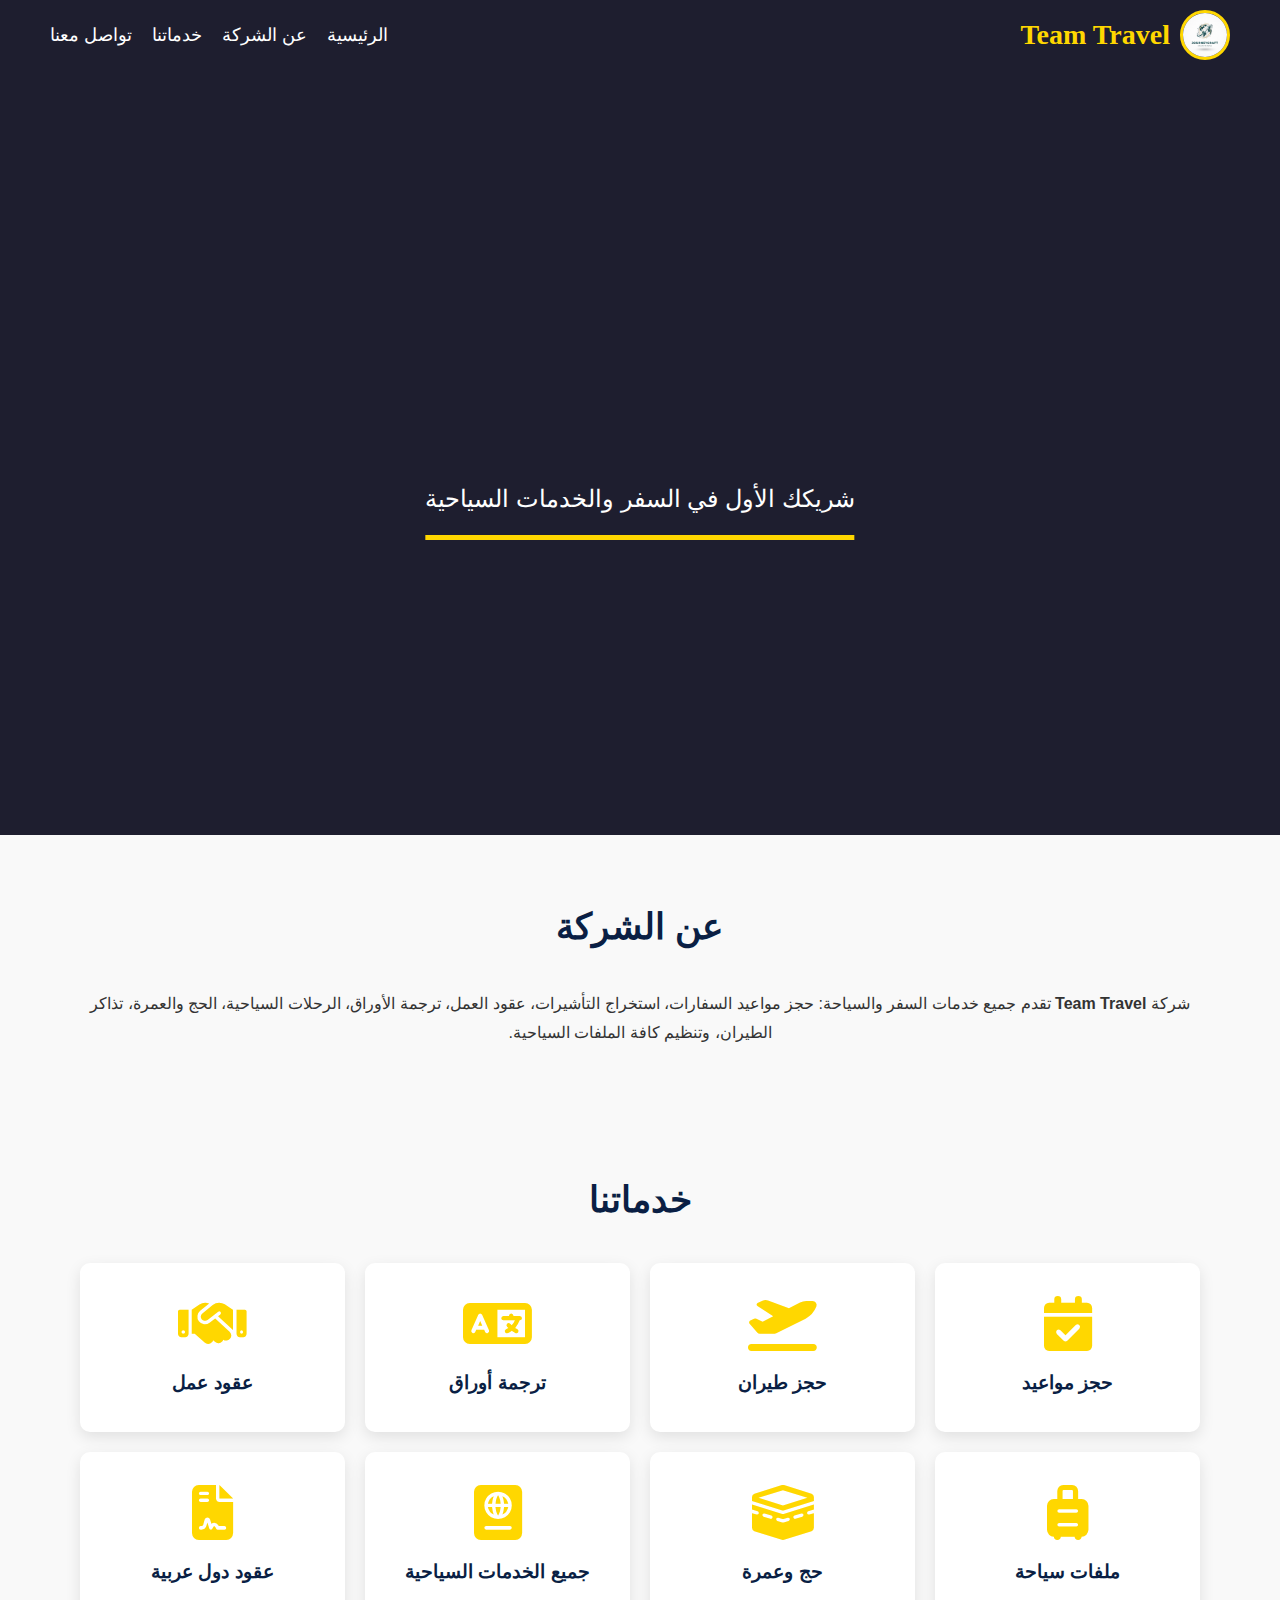
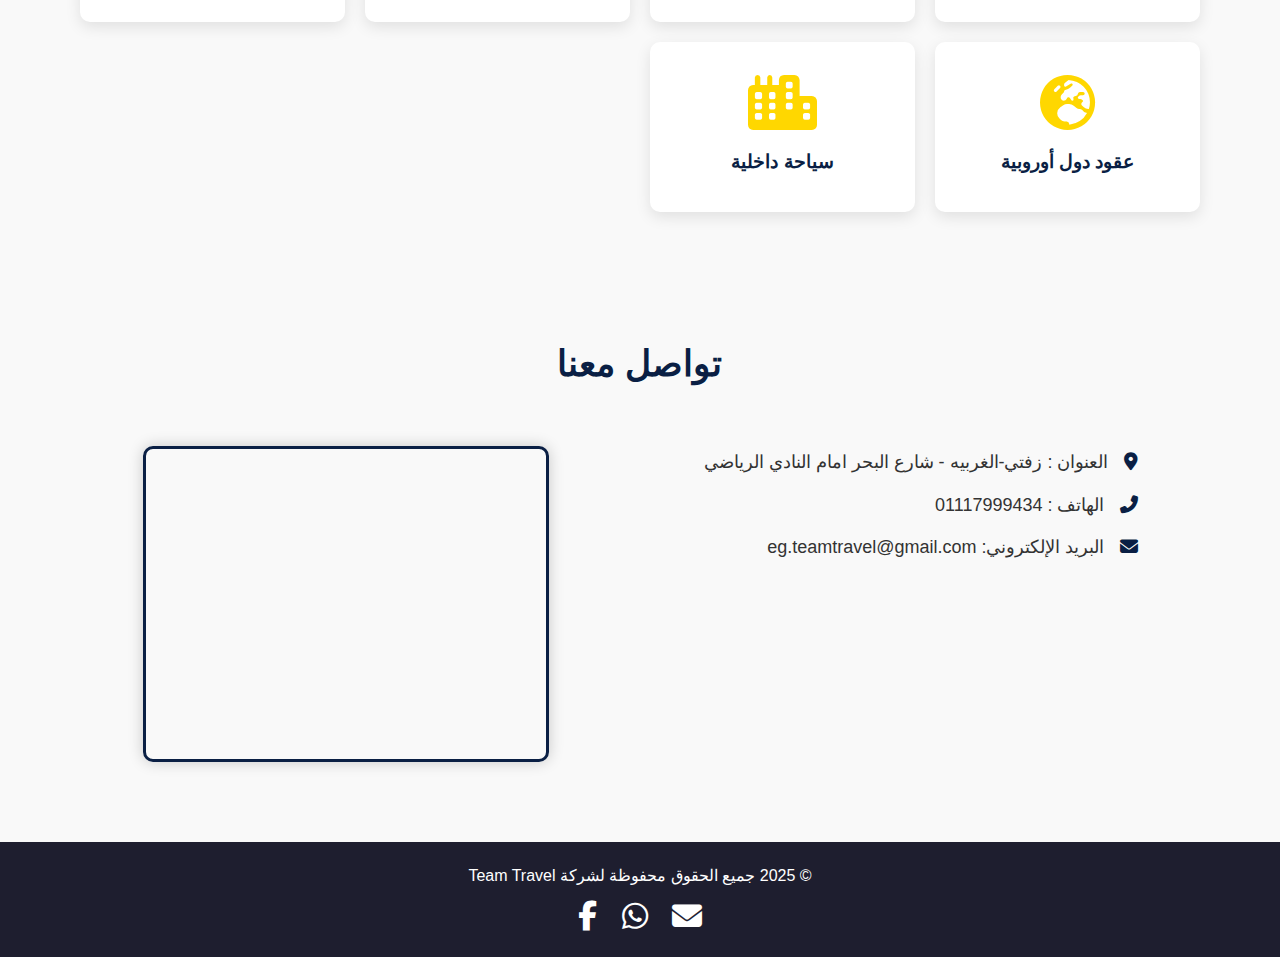
<file: index.html>
<!DOCTYPE html>
<html lang="ar" dir="rtl">
<head>
  <meta charset="UTF-8">
  <meta name="viewport" content="width=device-width, initial-scale=1.0">
  <title>Team Travel</title>
  <link rel="stylesheet" href="style.css"> 
  <link rel="stylesheet" href="https://cdnjs.cloudflare.com/ajax/libs/font-awesome/6.5.2/css/all.min.css">
  <script defer src="script.js"></script>
</head>
<body>
  <header>
    <nav class="navbar">
      <div class="logo-container">
        <img src="logo.jpg" alt="Team Travel Logo" class="logo">
        <span class="company-name">Team Travel</span>
      </div>
      
      <i class="fas fa-bars hamburger-icon"></i> 

      <ul class="nav-links">
        <li><a href="#home">الرئيسية</a></li>
        <li><a href="#about">عن الشركة</a></li>
        <li><a href="#services">خدماتنا</a></li>
        <li><a href="#contact">تواصل معنا</a></li>
      </ul>
    </nav>
  </header>

  <section id="home" class="hero">
    <h1 class="welcome-text">مرحبا بكم في شركه <span style="color: #FFD700;">Team Travel</span></h1>
<p class="hero-subtext">
    <span class="hero-animated-underline">شريكك الأول في السفر والخدمات السياحية</span>
</p>  </section>

  <section id="about" class="about">
    <h2>عن الشركة</h2>
    <p>
      شركة <strong>Team Travel</strong> تقدم جميع خدمات السفر والسياحة:
      حجز مواعيد السفارات، استخراج التأشيرات، عقود العمل، ترجمة الأوراق،
      الرحلات السياحية، الحج والعمرة، تذاكر الطيران، وتنظيم كافة الملفات السياحية.
    </p>
  </section>

  <section id="services" class="services-section">
    <h2>خدماتنا</h2>
    <div class="services-grid">
        <div class="service-box"><i class="fas fa-calendar-check service-icon"></i><h3>حجز مواعيد</h3></div>
        <div class="service-box"><i class="fas fa-plane-departure service-icon"></i><h3>حجز طيران</h3></div>
        <div class="service-box"><i class="fas fa-language service-icon"></i><h3>ترجمة أوراق</h3></div>
        <div class="service-box"><i class="fas fa-handshake service-icon"></i><h3>عقود عمل</h3></div>
        <div class="service-box"><i class="fas fa-suitcase-rolling service-icon"></i><h3>ملفات سياحة</h3></div>
        <div class="service-box"><i class="fas fa-kaaba service-icon"></i><h3>حج وعمرة</h3></div>
        <div class="service-box"><i class="fas fa-passport service-icon"></i><h3>جميع الخدمات السياحية</h3></div>
        <div class="service-box"><i class="fas fa-file-contract service-icon"></i><h3>عقود دول عربية</h3></div>
        <div class="service-box"><i class="fas fa-globe-europe service-icon"></i><h3>عقود دول أوروبية</h3></div>
        <div class="service-box"><i class="fas fa-city service-icon"></i><h3>سياحة داخلية</h3></div>
        </div>
  </section>

  <section id="contact" class="contact">
    <h2>تواصل معنا</h2>
    <div class="contact-wrapper">
      <div class="contact-info">
        <p><i class="fas fa-map-marker-alt"></i> العنوان : زفتي-الغربيه - شارع البحر امام النادي الرياضي</p>
        <p><i class="fas fa-phone-alt"></i> الهاتف : 01117999434</p>
        <p><i class="fas fa-envelope"></i> البريد الإلكتروني: eg.teamtravel@gmail.com</p>
      </div>
      <div class="map-container">
       <iframe src="https://www.google.com/maps/embed?pb=!1m14!1m12!1m3!1d6860.379741811515!2d31.249258699999995!3d30.713062200000014!2m3!1f0!2f0!3f0!3m2!1i1024!2i768!4f13.1!5e0!3m2!1sar!2seg!4v1759408793003!5m2!1sar!2seg" width="400" height="300" style="border:0;" allowfullscreen="" loading="lazy" referrerpolicy="no-referrer-when-downgrade"></iframe>
      </div>
    </div>
  </section>

  <footer>
    <p>© 2025 جميع الحقوق محفوظة لشركة Team Travel</p>
    <div class="socials">
      <a href="mailto:eg.teamtravel@gmail.com"><i class="fas fa-envelope social-icon"></i></a>
      <a href="https://wa.link/v7z8mx"><i class="fab fa-whatsapp social-icon"></i></a>
      <a href="https://web.facebook.com/profile.php?id=61580625552487&sk=about"><i class="fab fa-facebook-f social-icon"></i></a>
    </div>
  </footer>

  <button id="scrollToTopBtn" class="scroll-to-top-btn">
    <i class="fas fa-arrow-up"></i>
  </button>
  </body>
</html>
</file>
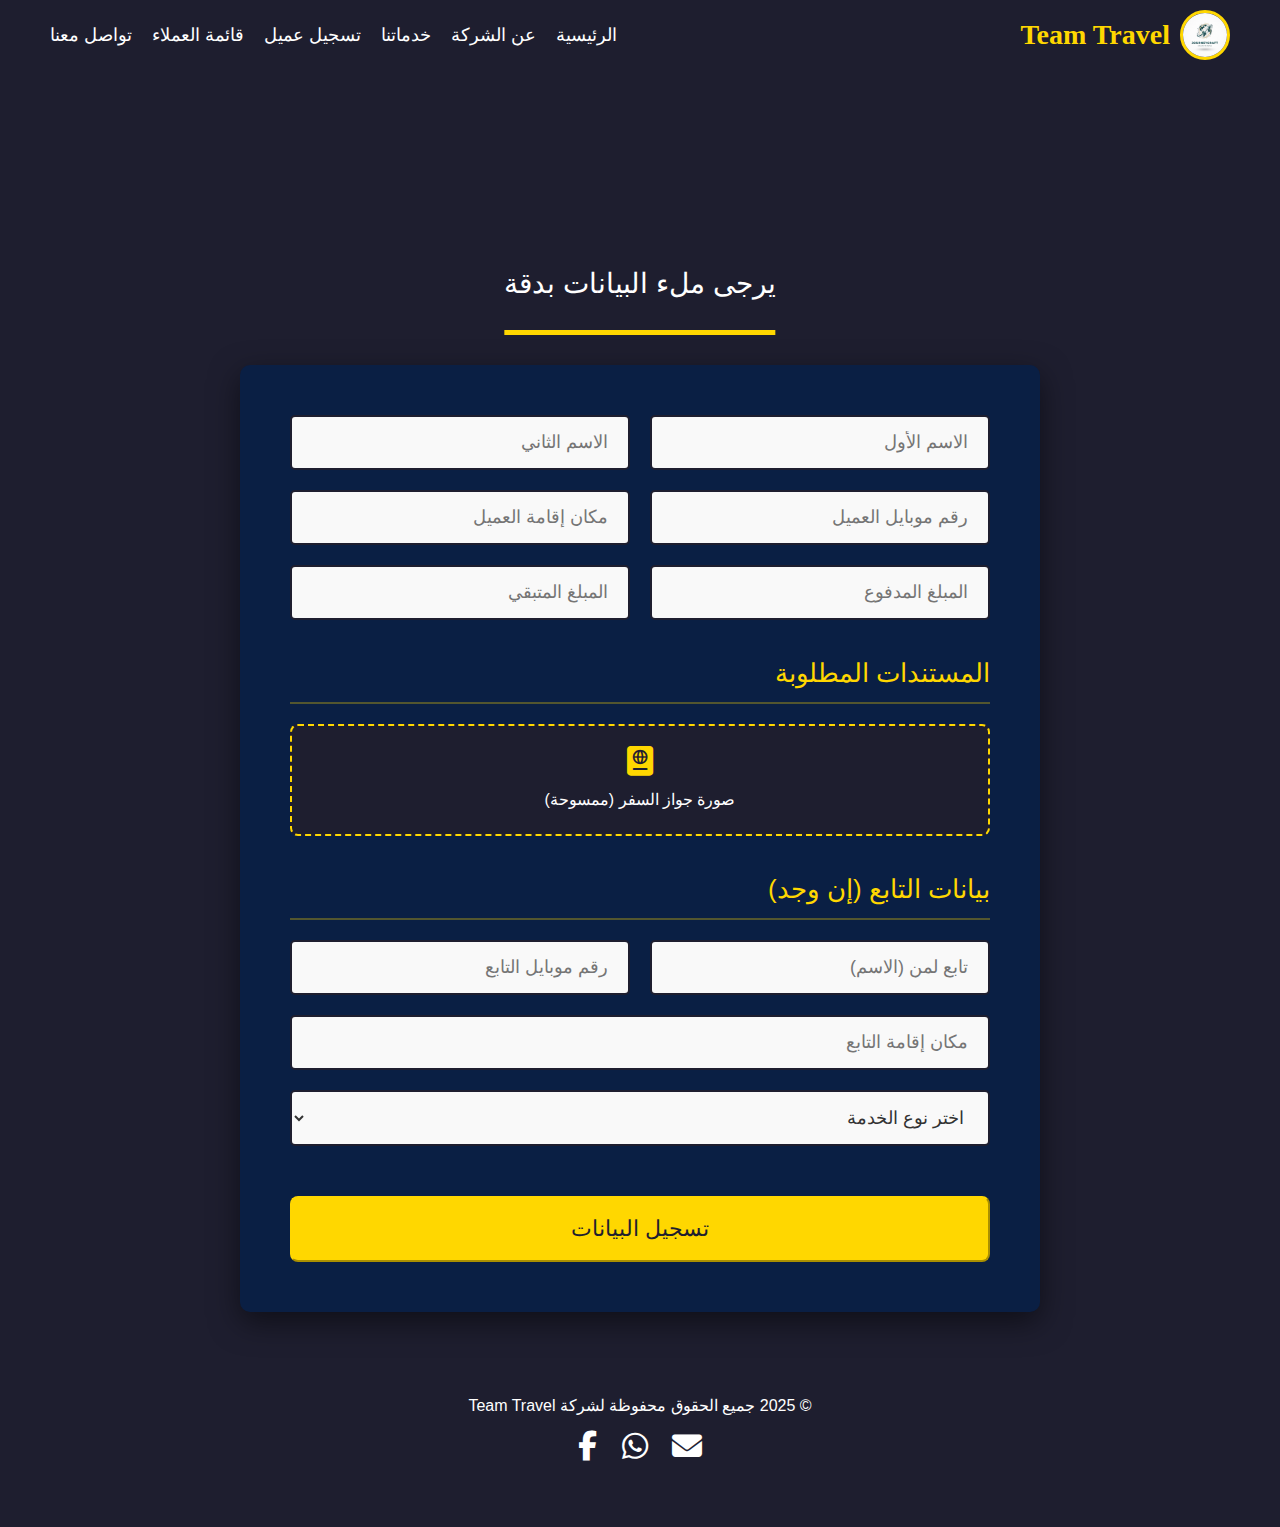
<file: employee-form.html>
<!DOCTYPE html>
<html lang="ar" dir="rtl">
<head>
  <meta charset="UTF-8">
  <meta name="viewport" content="width=device-width, initial-scale=1.0">
  <title>Team Travel - تسجيل عميل</title>
  
  <link rel="icon" type="image/png" href="logo_round.png"> 
  <link rel="stylesheet" href="employee.css"> 
  <link rel="stylesheet" href="https://cdnjs.cloudflare.com/ajax/libs/font-awesome/6.5.2/css/all.min.css">
</head>
<body>
  <header>
    <nav class="navbar">
      <div class="logo-container">
        <img src="logo.jpg" alt="Team Travel Logo" class="logo">
        <span class="company-name">Team Travel</span>
      </div>
      
      <i class="fas fa-bars hamburger-icon"></i> 

      <ul class="nav-links">
        <li><a href="index.html">الرئيسية</a></li> 
        <li><a href="index.html#about">عن الشركة</a></li>
        <li><a href="index.html#services">خدماتنا</a></li>
        
        <li><a href="#">تسجيل عميل</a></li> 
        <li><a href="clients.html">قائمة العملاء</a></li>
        
        <li><a href="index.html#contact">تواصل معنا</a></li>
      </ul>
    </nav>
  </header>

  <section id="register" class="hero form-hero-section">
    <h1 class="welcome-text">نموذج <span style="color: #FFD700;">تسجيل عميل</span> جديد</h1>
    <p class="hero-subtext">
        <span class="hero-animated-underline">يرجى ملء البيانات بدقة</span>
    </p>

    <form class="registration-form" action="#" method="POST" enctype="multipart/form-data">
        <div class="form-row">
            <input type="text" id="clientName" name="clientName" placeholder="الاسم الأول" required>
            <input type="text" id="clientName2" name="clientName2" placeholder="الاسم الثاني" required>
        </div>
        <div class="form-row">
            <input type="tel" id="clientPhone" name="clientPhone" placeholder="رقم موبايل العميل" required>
            <input type="text" id="clientLocation" name="clientLocation" placeholder="مكان إقامة العميل" required>
        </div>
        <div class="form-row">
            <input type="tel" id="clientPhone" name="clientPhone" placeholder="المبلغ المدفوع" required>
            <input type="text" id="clientLocation" name="clientLocation" placeholder="المبلغ المتبقي" required>
        </div>
        
        <h3 class="follow-up-title">المستندات المطلوبة</h3>

        <div class="form-row file-upload-row single-row"> 
            <label for="passportScan" class="file-label full-width-label">
                <i class="fas fa-passport"></i> صورة جواز السفر (ممسوحة)
                <input type="file" id="passportScan" name="passportScan" accept="image/*,.pdf" required>
            </label>
        </div>
        
        <h3 class="follow-up-title">بيانات التابع (إن وجد)</h3>
        <div class="form-row">
            <input type="text" id="followerName" name="followerName" placeholder="تابع لمن (الاسم)">
            <input type="tel" id="followerPhone" name="followerPhone" placeholder="رقم موبايل التابع">
        </div>
        <div class="form-row">
            <input type="text" id="followerLocation" name="followerLocation" placeholder="مكان إقامة التابع">
        </div>

        <div class="form-row">
            <select id="serviceType" name="serviceType" required>
                <option value="" disabled selected>اختر نوع الخدمة</option>
                <option value="visa">استخراج تأشيرة</option>
                <option value="jobs">حجز موعد</option>
                <option value="tour">رحلات سياحية</option>
                <option value="hajj">حج وعمرة</option>
                <option value="other">عقد عمل</option>
                <option value="other">خدمة أخرى</option>

            </select>
        </div>

        <button type="submit" class="submit-btn primary-btn">تسجيل البيانات</button>
    </form>
    </section>
  
  <footer>
    <p>© 2025 جميع الحقوق محفوظة لشركة Team Travel</p>
    <div class="socials">
      <a href="mailto:eg.teamtravel@gmail.com"><i class="fas fa-envelope social-icon"></i></a>
      <a href="https://wa.link/v7z8mx"><i class="fab fa-whatsapp social-icon"></i></a>
      <a href="https://web.facebook.com/profile.php?id=61580625552487&sk=about"><i class="fab fa-facebook-f social-icon"></i></a>
    </div>
  </footer>
  

  <button id="scrollToTopBtn" class="scroll-to-top-btn">
    <i class="fas fa-arrow-up"></i>
  </button>
  <footer>
    </footer>
  
  <script src="script.js"></script> 
</body>
</html>
</body>
</html>
</file>
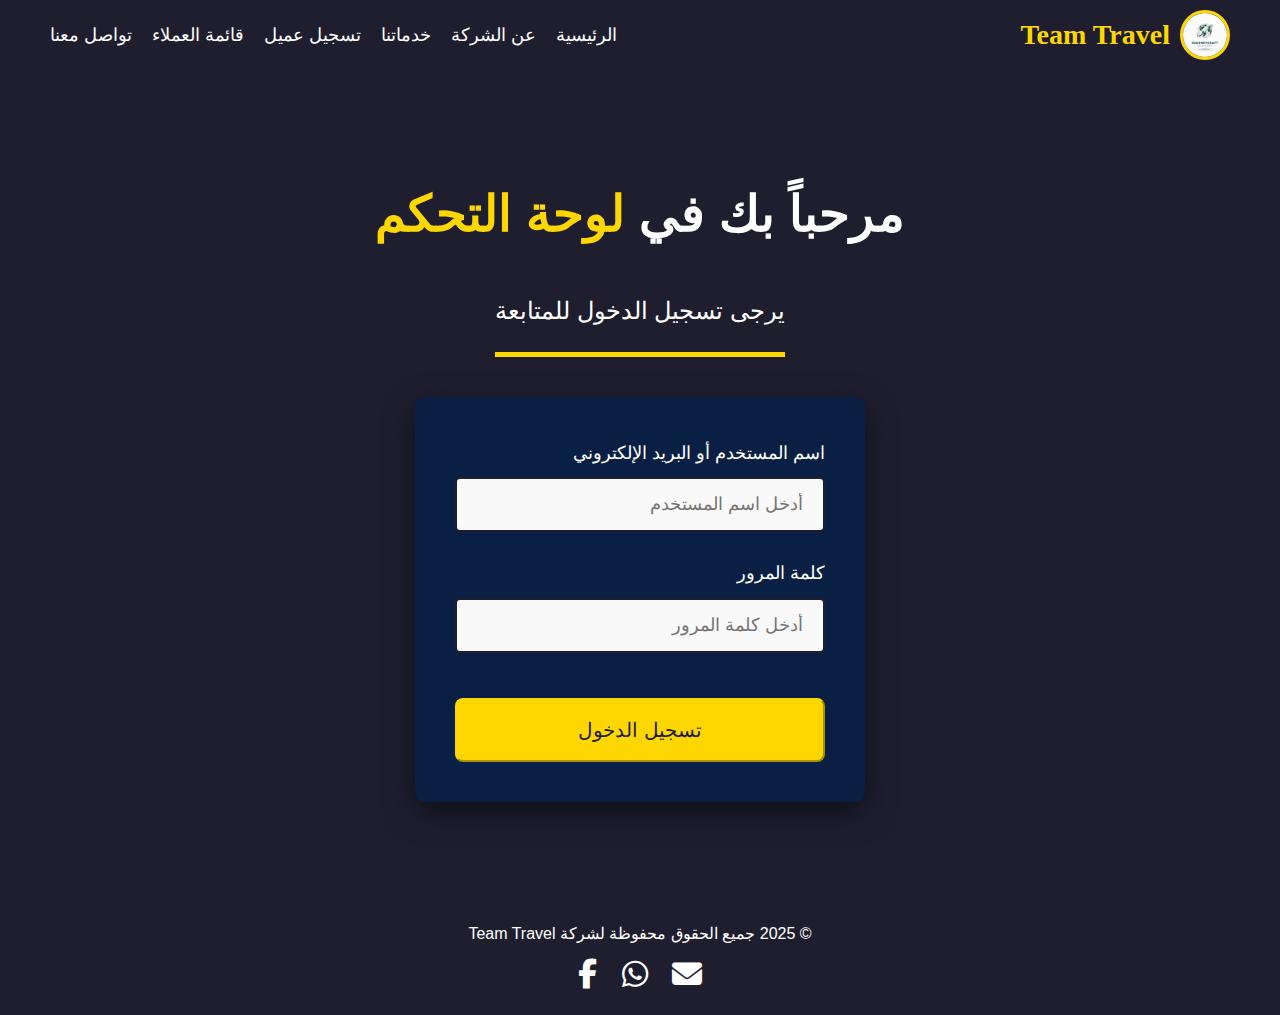
<file: sign.html>
<!DOCTYPE html>
<html lang="ar" dir="rtl">
<head>
  <meta charset="UTF-8">
  <meta name="viewport" content="width=device-width, initial-scale=1.0">
  <title>Team Travel - تسجيل الدخول</title>
  
  <link rel="icon" type="image/png" href="logo_round.png"> 
  <link rel="stylesheet" href="sign.css"> <link rel="stylesheet" href="https://cdnjs.cloudflare.com/ajax/libs/font-awesome/6.5.2/css/all.min.css">
  </head>
<body>
  <header>
    <nav class="navbar">
      <div class="logo-container">
        <img src="logo.jpg" alt="Team Travel Logo" class="logo">
        <span class="company-name">Team Travel</span>
      </div>
      
      <i class="fas fa-bars hamburger-icon"></i> 

      <ul class="nav-links">
        <li><a href="index.html">الرئيسية</a></li> 
        <li><a href="index.html#about">عن الشركة</a></li>
        <li><a href="index.html#services">خدماتنا</a></li>
        
        <li><a href="register.html">تسجيل عميل</a></li> 
        <li><a href="clients.html">قائمة العملاء</a></li>
        
        <li><a href="index.html#contact">تواصل معنا</a></li>
      </ul>
    </nav>
  </header>

  <section id="login" class="hero login-hero-section">
    <h1 class="welcome-text">مرحباً بك في <span style="color: #FFD700;">لوحة التحكم</span></h1>
    <p class="hero-subtext">
        <span class="hero-animated-underline">يرجى تسجيل الدخول للمتابعة</span>
    </p>

    <form class="login-form" id="loginForm" method="POST">
        <div class="form-group">
            <label for="username">اسم المستخدم أو البريد الإلكتروني</label>
            <input type="text" id="username" name="username" placeholder="أدخل اسم المستخدم" required>
        </div>
        
        <div class="form-group">
            <label for="password">كلمة المرور</label>
            <input type="password" id="password" name="password" placeholder="أدخل كلمة المرور" required>
        </div>

        <button type="submit" class="submit-btn primary-btn login-btn">تسجيل الدخول</button>
        
        <p id="loginMessage" class="login-message" style="display:none; color:#FFD700; margin-top: 15px; font-size: 18px;">بيانات الدخول غير صحيحة. حاول مجدداً.</p>
    </form>
    </section>
  
  <footer>
    <p>© 2025 جميع الحقوق محفوظة لشركة Team Travel</p>
    <div class="socials">
      <a href="mailto:eg.teamtravel@gmail.com"><i class="fas fa-envelope social-icon"></i></a>
      <a href="https://wa.link/v7z8mx"><i class="fab fa-whatsapp social-icon"></i></a>
      <a href="https://web.facebook.com/profile.php?id=61580625552487&sk=about"><i class="fab fa-facebook-f social-icon"></i></a>
    </div>
  </footer>
  <script src="sign.js"></script> 
</body>
</html>
</file>
<file: style.css>
/* reset */
* {
  margin: 0;
  padding: 0;
  box-sizing: border-box;
  font-family: 'Cairo', sans-serif; 
}
body {
  line-height: 1.8;
  color: #333;
  overflow-x: hidden; 
}

/* navbar */
.navbar {
  display: flex;
  justify-content: space-between;
  align-items: center;
  background: #1e1e2f;
  padding: 10px 50px;
  position: sticky;
  top: 0;
  z-index: 1000;
}
.logo-container {
  display: flex;
  align-items: center;
}
/* تنسيق الصورة الدائرية (logo.jpg) */
.logo {
  width: 50px; 
  height: 50px; 
  border-radius: 50%; 
  object-fit: cover; 
  margin-left: 10px;
  border: 3px solid #FFD700; 
}
.company-name {
  color: #FFD700;
  font-size: 28px;
  font-weight: bold;
  font-family: "Times New Roman", serif;
}
/* الروابط: تظهر أفقياً بشكل افتراضي (للشاشات الكبيرة) */
.nav-links {
  list-style: none;
  display: flex; 
  flex-direction: row; 
  gap: 20px;
  transition: all 0.3s ease-in-out; 
  height: auto; 
  overflow: visible;
}
.nav-links a {
  color: #fff;
  text-decoration: none;
  font-size: 18px;
  transition: 0.3s;
  padding-bottom: 5px;
}
.nav-links a:hover {
  border-bottom: 3px solid #FFD700;
}

/* أيقونة الهامبرغر: مخفية بشكل افتراضي */
.hamburger-icon {
    display: none; 
    cursor: pointer;
    font-size: 30px;
    color: #FFD700;
}

/* hero */
.hero {
  background-color: #1e1e2f;
  height: 85vh; 
  display: flex;
  flex-direction: column;
  justify-content: center;
  align-items: center;
  color: #fff;
  text-align: center;
}
.welcome-text {
  font-size: 45px;
  margin-bottom: 15px;
  opacity: 0;
  transform: translateY(-50px);
  animation: slideDown 2s forwards;
}
@keyframes slideDown {
  to { opacity: 1; transform: translateY(0); }
}

/* تنسيق النص الفرعي */
.hero-subtext {
    font-size: 24px; /* زدت حجم الخط قليلاً ليصبح أوضح */
    margin-top: 15px; /* مسافة أكبر بين العنوان الرئيسي وهذا السطر */
    position: relative; 
}

/* ⬅ تنسيق الخط المتحرك من المنتصف - الآن ثابت ومرئي ⬅ */
.hero-animated-underline {
    position: relative; 
    display: inline-block; 
    padding-bottom: 20px; /* ⬅ المسافة بين النص والخط (تم زيادتها لإنزاله) ⬅ */
    font-weight: normal; 
}

.hero-animated-underline::after {
    content: ''; 
    position: absolute;
    bottom: 0; 
    left: 50%; 
    transform: translateX(-50%); 
    width: 100%; /* الخط يظهر 100% تلقائياً عند تحميل الصفحة */
    height: 5px; 
    background-color: #FFD700; 
    transition: width 0.7s ease-out; /* تم ترك الترانزيشن */
}
/* تم حذف كود الهوفر هنا */

/* sections */
section { 
    padding: 60px 80px; 
    text-align: center; 
}
section h2 {
    font-size: 36px;
    color: #0a1f44;
    margin-bottom: 30px;
}
.about, .services-section, .contact {
  background: #f9f9f9;
}

/* خدماتنا (تأثير Hover والتوزيع الشبكي) */
.services-grid {
  display: grid;
  grid-template-columns: repeat(auto-fit, minmax(220px, 1fr)); 
  gap: 20px; 
  max-width: 1200px;
  margin: 0 auto;
  justify-content: center; 
}

.service-box {
  background: #fff;
  padding: 30px 20px; 
  border-radius: 10px;
  box-shadow: 0 5px 15px rgba(0,0,0,0.1); 
  text-align: center;
  transition: transform 0.3s, border 0.3s, box-shadow 0.3s; 
  border: 3px solid transparent; 
  height: 100%; 
}
.service-box:hover {
    transform: translateY(-5px); 
    border: 3px solid #FFD700; 
    box-shadow: 0 5px 20px rgba(255, 215, 0, 0.4); 
}

.service-icon { 
    font-size: 55px; 
    color: #FFD700; 
    margin-bottom: 15px; 
    display: block; 
}
.service-box h3 {
    color: #0a1f44;
}

/* contact */
.contact-wrapper {
  display: flex;
  justify-content: space-around; 
  align-items: flex-start; 
  flex-wrap: wrap;
  gap: 30px; 
  padding: 20px 0;
}
.contact-info p {
    font-size: 18px;
    margin-bottom: 10px;
    text-align: right; 
}
.contact-info p i {
    color: #0a1f44;
    margin-left: 10px;
}
.map-container {
  border: 3px solid #0a1f44;
  border-radius: 10px;
  overflow: hidden;
  box-shadow: 0 0 15px rgba(0,0,0,0.2);
}

/* footer */
footer {
  background: #1e1e2f;
  color: #fff;
  text-align: center;
  padding: 20px;
}
.socials {
    margin-top: 10px;
}
.social-icon {
    font-size: 30px;
    margin: 0 10px;
    color: #fff; 
    transition: color 0.3s;
}
.socials a:hover .social-icon {
    color: #FFD700; 
}

/* ====== تنسيق زر العودة إلى الأعلى ====== */
.scroll-to-top-btn {
  /* الموقع والتثبيت */
  position: fixed;
  bottom: 20px; 
  left: 20px; 
  z-index: 1001; 

  /* التصميم */
  background-color: #FFD700; 
  color: #1e1e2f; 
  border: none;
  border-radius: 50%;
  width: 50px;
  height: 50px;
  font-size: 20px;
  cursor: pointer;
  box-shadow: 0 4px 8px rgba(0, 0, 0, 0.2);

  /* الإخفاء الافتراضي والتأثير السلس */
  opacity: 0;
  visibility: hidden;
  transition: opacity 0.3s, visibility 0.3s;
}

/* فئة الإظهار التي يضيفها JavaScript */
.scroll-to-top-btn.show {
  opacity: 1;
  visibility: visible;
}


/* تحسين التجاوب لكل المقاسات (Media Queries) */

/* ⬅ 1. لضمان عرض النافبار صحيحاً في الشاشات الكبيرة (أكبر من 992 بكسل) */
@media (min-width: 993px) {
    /* إخفاء أيقونة الهامبرغر تماماً */
    .hamburger-icon {
        display: none !important; 
    }
    /* التأكد من أن الروابط أفقية وموضوعة بشكل صحيح */
    .nav-links {
        display: flex !important;
        flex-direction: row !important;
        height: auto !important;
        width: auto !important;
        overflow: visible !important;
    }
}
/* شاشات اللاب توب والتابلت الكبيرة (أقل من 1200px) */
@media (max-width: 1200px) {
    section { padding: 50px 40px; }
    .services-grid {
        grid-template-columns: repeat(auto-fit, minmax(250px, 1fr)); 
    }
}
/* ⬅ 2. شاشات التابلت (أقل من 992px) - تفعيل الهامبرغر هنا */
@media (max-width: 992px) {
    /* إظهار أيقونة الهامبرغر */
    .hamburger-icon {
        display: block; 
    }
    
    .navbar { 
        padding: 10px 30px; 
        flex-wrap: wrap; 
        align-items: flex-start; 
    }
    
    /* إخفاء قائمة الروابط وتغيير اتجاهها إلى عمودي */
    .nav-links {
        width: 100%;
        height: 0; 
        overflow: hidden; 
        flex-direction: column; 
        gap: 0;
        text-align: right;
    }
    /* فئة JavaScript التي ستظهر القائمة */
    .nav-links.active {
        height: auto; 
        padding-bottom: 15px; 
    }
    
    .nav-links li {
        padding: 10px 0;
        border-bottom: 1px solid rgba(255, 255, 255, 0.1);
    }
    .nav-links li:last-child {
        border-bottom: none;
    }
    
    .services-grid {
        grid-template-columns: repeat(auto-fit, minmax(300px, 1fr)); 
    }
}

/* شاشات الهواتف الكبيرة والتابلت الصغيرة (أقل من 768px) */
@media (max-width: 768px) {
    .hero { height: 50vh; }
    .welcome-text { font-size: 30px; }
    section { padding: 30px 20px; }
    .services-grid {
        grid-template-columns: 1fr; 
    }
    .contact-wrapper { justify-content: center; text-align: center; }
    .contact-info p { text-align: center; }
}

/* شاشات الهواتف الصغيرة (أقل من 480px) */
@media (max-width: 480px) {
    .company-name { font-size: 20px; }
    .welcome-text { font-size: 24px; }
    section h2 { font-size: 28px; }
    .logo { width: 40px; height: 40px; }
    .scroll-to-top-btn { 
        width: 40px;
        height: 40px;
        font-size: 18px;
    }
}
</file>
<file: employee.css>
/* reset */
* {
  margin: 0;
  padding: 0;
  box-sizing: border-box;
  font-family: 'Cairo', sans-serif; 
}
body {
  line-height: 1.8;
  color: #333;
  overflow-x: hidden; 
}

/* navbar */
.navbar {
  display: flex;
  justify-content: space-between;
  align-items: center;
  background: #1e1e2f;
  padding: 10px 50px;
  position: sticky;
  top: 0;
  z-index: 1000;
}
.logo-container {
  display: flex;
  align-items: center;
}
.logo {
  width: 50px; 
  height: 50px; 
  border-radius: 50%; 
  object-fit: cover; 
  margin-left: 10px;
  border: 3px solid #FFD700; 
}
.company-name {
  color: #FFD700;
  font-size: 28px;
  font-weight: bold;
  font-family: "Times New Roman", serif;
}
.nav-links {
  list-style: none;
  display: flex; 
  flex-direction: row; 
  gap: 20px;
  transition: all 0.3s ease-in-out; 
  height: auto; 
  overflow: visible;
}
.nav-links a {
  color: #fff;
  text-decoration: none;
  font-size: 18px;
  transition: 0.3s;
  padding-bottom: 5px;
  padding: 0;
  border: none;
  background: none;
}
.nav-links a:hover {
  border-bottom: 3px solid #FFD700;
}
.hamburger-icon {
    display: none; 
    cursor: pointer;
    font-size: 30px;
    color: #FFD700;
}

/* hero */
.hero {
  background-color: #1e1e2f;
  height: 85vh; 
  display: flex;
  flex-direction: column;
  justify-content: center;
  align-items: center;
  color: #fff;
  text-align: center;
}
.welcome-text {
  font-size: 55px; 
  margin-bottom: 15px;
  opacity: 0;
  transform: translateY(-50px);
  animation: slideDown 2s forwards;
}
@keyframes slideDown {
  to { opacity: 1; transform: translateY(0); }
}

/* تنسيق النص الفرعي */
.hero-subtext {
    font-size: 28px; 
    margin-top: 15px; 
    position: relative; 
}

/* تنسيق الخط الأصفر المتحرك */
.hero-animated-underline {
    position: relative; 
    display: inline-block; 
    padding-bottom: 25px; 
    font-weight: normal; 
}

.hero-animated-underline::after {
    content: ''; 
    position: absolute;
    bottom: 0; 
    left: 50%; 
    transform: translateX(-50%); 
    width: 100%; 
    height: 5px; 
    background-color: #FFD700; 
    transition: width 0.7s ease-out; 
}

/* ====== تنسيق الأزرار المشتركة (لتنسيق زر الإرسال) ====== */
.btn {
    text-decoration: none;
    padding: 12px 30px;
    font-size: 18px;
    font-weight: bold;
    border-radius: 5px;
    transition: all 0.3s ease;
    cursor: pointer;
    border: 2px solid transparent; 
}
.primary-btn {
    background-color: #FFD700; 
    color: #1e1e2f; 
    border-color: #FFD700;
}
.primary-btn:hover {
    background-color: #1e1e2f; 
    color: #FFD700;
    border-color: #FFD700;
    transform: scale(1.02); 
}


/* ====== تنسيق النموذج الجديد (Customer Registration Form) ====== */

/* 1. تعديل خاص بقسم الـ Hero ليتناسب مع النموذج */
.form-hero-section {
    height: auto; 
    padding: 60px 80px; 
    min-height: 85vh; 
}

/* 2. تنسيق حاوية النموذج */
.registration-form {
    background-color: #0a1f44; 
    padding: 50px; 
    border-radius: 10px;
    box-shadow: 0 10px 30px rgba(0, 0, 0, 0.5);
    width: 100%;
    max-width: 800px; 
    margin-top: 30px;
    text-align: right; 
}

/* عنوان قسم التابع */
.follow-up-title {
    color: #FFD700;
    font-size: 26px; 
    margin-top: 30px; 
    margin-bottom: 20px; 
    border-bottom: 2px solid rgba(255, 215, 0, 0.3);
    padding-bottom: 5px;
    text-align: right;
    font-weight: normal;
}

/* صفوف الحقول */
.form-row {
    display: flex;
    gap: 20px;
    margin-bottom: 20px;
    direction: rtl; 
}

/* تنسيق حقول الإدخال والقائمة المنسدلة */
.registration-form input[type="text"],
.registration-form input[type="tel"],
.registration-form select {
    width: 100%;
    padding: 15px 20px; 
    border: 2px solid #1e1e2f;
    border-radius: 5px;
    background-color: #f9f9f9;
    color: #333;
    font-size: 18px; 
    transition: border-color 0.3s, box-shadow 0.3s;
    text-align: right;
    direction: rtl; 
}
.registration-form input[type="text"]:focus,
.registration-form input[type="tel"]:focus,
.registration-form select:focus {
    border-color: #FFD700;
    box-shadow: 0 0 8px rgba(255, 215, 0, 0.6);
    outline: none;
}

/* تنسيق زر الإرسال (Submit Button) */
.submit-btn {
    width: 100%;
    margin-top: 30px; 
    padding: 18px 30px; 
    font-size: 22px; 
    border-radius: 8px; 
}
.submit-btn:hover {
    transform: none; 
}

/* ====== تنسيق حقول رفع الملفات الجديدة (فقط جواز السفر الآن) ====== */

/* إخفاء حقل الإدخال الأصلي */
.registration-form input[type="file"] {
    display: none;
}

/* تنسيق الـ Label ليصبح الزر الفعلي */
.file-label {
    display: flex;
    flex-direction: column;
    align-items: center;
    justify-content: center;
    cursor: pointer;
    background-color: #1e1e2f; 
    color: #fff; 
    padding: 20px 10px;
    border-radius: 8px;
    border: 2px dashed #FFD700; 
    width: 100%;
    transition: background-color 0.3s, border-color 0.3s;
    text-align: center;
    font-size: 16px;
    min-height: 100px; 
}

/* تأثير التمرير (Hover) */
.file-label:hover {
    background-color: #333; 
    border-color: #fff;
}

/* تنسيق الأيقونات داخل زر الرفع */
.file-label i {
    font-size: 30px;
    color: #FFD700;
    margin-bottom: 10px;
}

/* تنسيق صفوف رفع الملفات */
.file-upload-row {
    margin-top: 10px;
}
.file-upload-row.single-row .full-width-label {
    max-width: 100%; 
}

/* footer */
footer {
  background: #1e1e2f;
  color: #fff;
  text-align: center;
  padding: 20px;
}
.socials {
    margin-top: 10px;
}
.social-icon {
    font-size: 30px;
    margin: 0 10px;
    color: #fff; 
    transition: color 0.3s;
}
.socials a:hover .social-icon {
    color: #FFD700; 
}

/* ====== تنسيق زر العودة إلى الأعلى ====== */
.scroll-to-top-btn {
  position: fixed;
  bottom: 20px; 
  left: 20px; 
  z-index: 1001; 
  background-color: #FFD700; 
  color: #1e1e2f; 
  border: none;
  border-radius: 50%;
  width: 50px;
  height: 50px;
  font-size: 20px;
  cursor: pointer;
  box-shadow: 0 4px 8px rgba(0, 0, 0, 0.2);
  opacity: 0;
  visibility: hidden;
  transition: opacity 0.3s, visibility 0.3s;
}

.scroll-to-top-btn.show {
  opacity: 1;
  visibility: visible;
}


/* تحسين التجاوب لكل المقاسات (Media Queries) */

@media (min-width: 993px) {
    .hamburger-icon {
        display: none !important; 
    }
    .nav-links {
        display: flex !important;
        flex-direction: row !important;
        height: auto !important;
        width: auto !important;
        overflow: visible !important;
        align-items: center; 
    }
}
@media (max-width: 992px) {
    .hamburger-icon {
        display: block; 
    }
    .navbar { 
        padding: 10px 30px; 
        flex-wrap: wrap; 
        align-items: flex-start; 
    }
    .nav-links {
        width: 100%;
        height: 0; 
        overflow: hidden; 
        flex-direction: column; 
        gap: 0;
        text-align: right;
    }
    .nav-links.active {
        height: auto; 
        padding-bottom: 15px; 
    }
    .nav-links li {
        padding: 10px 0;
        border-bottom: 1px solid rgba(255, 255, 255, 0.1);
    }
    .nav-links li:last-child {
        border-bottom: none;
    }
    .registration-form {
        max-width: 90%; 
        padding: 40px;
    }
}

/* تعديل تجاوب شاشات الهواتف والتابلت */
@media (max-width: 768px) {
    .welcome-text { font-size: 35px; } 
    .hero-subtext { font-size: 24px; } 
    
    .form-hero-section { 
        padding: 40px 20px; 
        min-height: 80vh; 
    }
    .registration-form {
        padding: 20px;
    }
    .form-row {
        flex-direction: column; 
        gap: 15px;
    }
    .registration-form input[type="text"],
    .registration-form input[type="tel"],
    .registration-form select {
        padding: 12px 15px; 
        font-size: 16px;
    }
    .submit-btn {
        padding: 15px 25px;
        font-size: 18px;
    }
    .file-upload-row {
        flex-direction: column; 
        gap: 15px;
    }
    .file-label {
        padding: 15px 10px;
        min-height: 80px;
    }
}

@media (max-width: 480px) {
    .company-name { font-size: 20px; }
    .welcome-text { font-size: 28px; }
    .logo { width: 40px; height: 40px; }
    .scroll-to-top-btn { 
        width: 40px;
        height: 40px;
        font-size: 18px;
    }
}
</file>
<file: sign.css>
/* reset */
* {
  margin: 0;
  padding: 0;
  box-sizing: border-box;
  font-family: 'Cairo', sans-serif; 
}
body {
  line-height: 1.8;
  color: #333;
  overflow-x: hidden; 
}

/* navbar */
.navbar {
  display: flex;
  justify-content: space-between;
  align-items: center;
  background: #1e1e2f;
  padding: 10px 50px;
  position: sticky;
  top: 0;
  z-index: 1000;
}
.logo-container {
  display: flex;
  align-items: center;
}
.logo {
  width: 50px; 
  height: 50px; 
  border-radius: 50%; 
  object-fit: cover; 
  margin-left: 10px;
  border: 3px solid #FFD700; 
}
.company-name {
  color: #FFD700;
  font-size: 28px;
  font-weight: bold;
  font-family: "Times New Roman", serif;
}
.nav-links {
  list-style: none;
  display: flex; 
  flex-direction: row; 
  gap: 20px;
  transition: all 0.3s ease-in-out; 
  height: auto; 
  overflow: visible;
}
.nav-links a {
  color: #fff;
  text-decoration: none;
  font-size: 18px;
  transition: 0.3s;
  padding-bottom: 5px;
  padding: 0;
  border: none;
  background: none;
}
.nav-links a:hover {
  border-bottom: 3px solid #FFD700;
}
.hamburger-icon {
    display: none; 
    cursor: pointer;
    font-size: 30px;
    color: #FFD700;
}

/* hero */
.hero {
  background-color: #1e1e2f;
  min-height: calc(100vh - 70px); 
  display: flex;
  flex-direction: column;
  justify-content: center;
  align-items: center;
  color: #fff;
  text-align: center;
  padding: 60px 80px;
}
.welcome-text {
  font-size: 50px; 
  margin-bottom: 15px;
  opacity: 1; 
}
.hero-subtext {
    font-size: 24px; 
    margin-top: 15px; 
    position: relative; 
}
.hero-animated-underline {
    position: relative; 
    display: inline-block; 
    padding-bottom: 25px; 
    font-weight: normal; 
}
.hero-animated-underline::after {
    content: ''; 
    position: absolute;
    bottom: 0; 
    left: 50%; 
    transform: translateX(-50%); 
    width: 100%; 
    height: 5px; 
    background-color: #FFD700; 
}

/* ====== تنسيق الأزرار المشتركة ====== */
.btn {
    text-decoration: none;
    padding: 12px 30px;
    font-size: 18px;
    font-weight: bold;
    border-radius: 5px;
    transition: all 0.3s ease;
    cursor: pointer;
    border: 2px solid transparent; 
}
.primary-btn {
    background-color: #FFD700; 
    color: #1e1e2f; 
    border-color: #FFD700;
}
.primary-btn:hover {
    background-color: #1e1e2f; 
    color: #FFD700;
    border-color: #FFD700;
    transform: scale(1.02); 
}

/* ====== تنسيق نموذج تسجيل الدخول ====== */

.login-form {
    background-color: #0a1f44; 
    padding: 40px;
    border-radius: 10px;
    box-shadow: 0 10px 30px rgba(0, 0, 0, 0.5);
    width: 100%;
    max-width: 450px; 
    margin-top: 40px;
    text-align: right; 
}

.form-group {
    margin-bottom: 25px;
    direction: rtl; 
}

.form-group label {
    display: block;
    color: #fff;
    margin-bottom: 8px;
    font-size: 18px;
    font-weight: normal;
}

.login-form input[type="text"],
.login-form input[type="password"] {
    width: 100%;
    padding: 15px 20px; 
    border: 2px solid #1e1e2f;
    border-radius: 5px;
    background-color: #f9f9f9;
    color: #333;
    font-size: 18px; 
    transition: border-color 0.3s, box-shadow 0.3s;
    text-align: right;
    direction: rtl; 
}
.login-form input:focus {
    border-color: #FFD700;
    box-shadow: 0 0 8px rgba(255, 215, 0, 0.6);
    outline: none;
}

/* تنسيق زر تسجيل الدخول */
.login-btn {
    width: 100%;
    margin-top: 20px;
    padding: 18px 30px; 
    font-size: 20px; 
    border-radius: 8px; 
}
.login-btn:hover {
    transform: none; 
}


/* footer */
footer {
  background: #1e1e2f;
  color: #fff;
  text-align: center;
  padding: 20px;
}
.socials {
    margin-top: 10px;
}
.social-icon {
    font-size: 30px;
    margin: 0 10px;
    color: #fff; 
    transition: color 0.3s;
}
.socials a:hover .social-icon {
    color: #FFD700; 
}

/* تحسين التجاوب لكل المقاسات (Media Queries) */

@media (min-width: 993px) {
    /* ⬅ القاعدة المصححة لإخفاء الهامبرغر على الشاشات الكبيرة ⬅ */
    .hamburger-icon {
        display: none !important; 
    }
    .nav-links {
        display: flex !important;
        flex-direction: row !important;
        height: auto !important;
        width: auto !important;
        overflow: visible !important;
        align-items: center; 
    }
}
@media (max-width: 992px) {
    /* ⬅ إظهار الهامبرغر على الشاشات الصغيرة ⬅ */
    .hamburger-icon {
        display: block; 
    }
    .navbar { 
        padding: 10px 30px; 
        flex-wrap: wrap; 
        align-items: flex-start; 
    }
    .nav-links {
        width: 100%;
        height: 0; 
        overflow: hidden; 
        flex-direction: column; 
        gap: 0;
        text-align: right;
    }
    .nav-links.active {
        height: auto; 
        padding-bottom: 15px; 
    }
    .nav-links li {
        padding: 10px 0;
        border-bottom: 1px solid rgba(255, 255, 255, 0.1);
    }
    .nav-links li:last-child {
        border-bottom: none;
    }
}

/* تعديل تجاوب شاشات الهواتف والتابلت */
@media (max-width: 768px) {
    .navbar { 
        padding: 10px 20px; 
    }
    .hero { 
        padding: 40px 20px; 
    }
    .welcome-text { font-size: 35px; } 
    .hero-subtext { font-size: 20px; } 
    .login-form {
        max-width: 100%; 
        padding: 30px;
    }
    .login-form input {
        padding: 12px 15px; 
        font-size: 16px;
    }
    .login-btn {
        padding: 15px 25px;
        font-size: 18px;
    }
}
</file>
